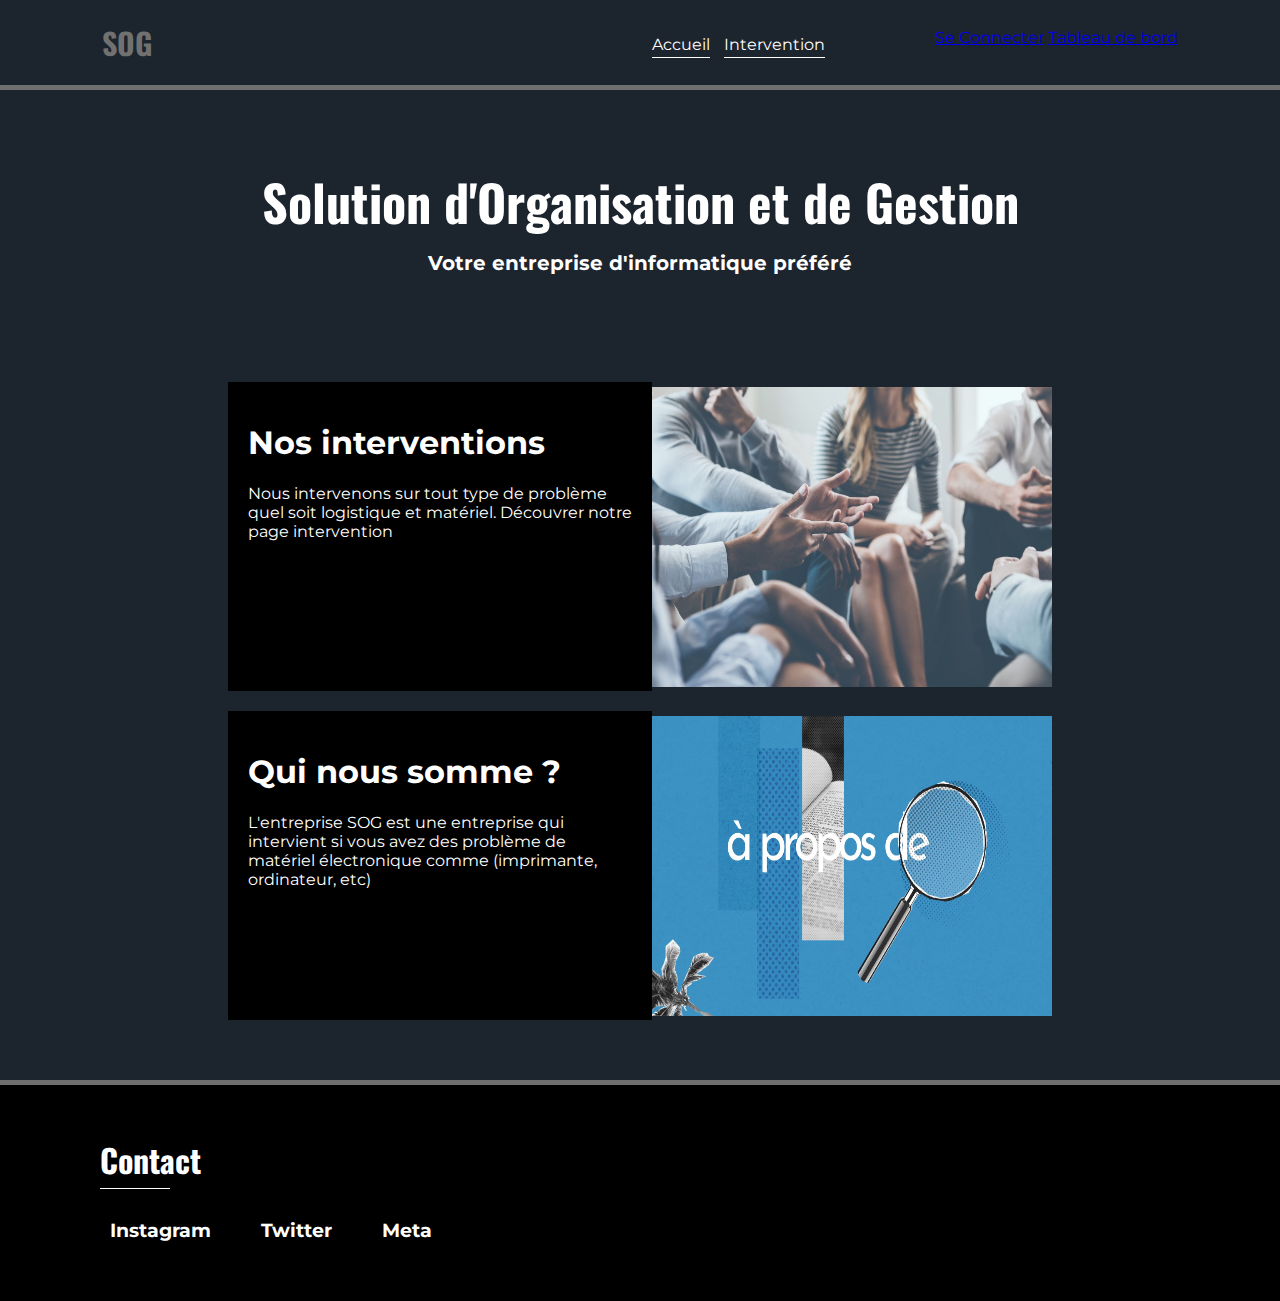
<file: E5-Conception et developpement d'applications/Site-SOG/PPE/index.html>
<!DOCTYPE html>
<html lang="en">
    <head>
        <meta charset="UTF-8">
        <meta name="viewport" content="width=device-width, initial-scale=1.0">
        <title>Solustions Organisation et de Gestion</title>
        <link rel="stylesheet" href="site_PPE_SOG/styles/styles.css">
    </head>
<body>
  <nav>
    <h1>SOG</h1>
    <div class ="onglets";>
      <a href="index.html">Accueil</a>
      <a href="intervention.html">Intervention</a>
    </div>
    <div class="profil">
      <a href="site_PPE_SOG/login.php">Se Connecter</a>
      <a href="Tableau_de_bord.html">Tableau de bord</a>
      </div>
    </div>

  </nav>
  <header>
    <h1>Solution d'Organisation et de Gestion </h1>
    <h4> Votre entreprise d'informatique préféré </h4>

  </header>

  <section class ="main" id="intervention">

    <div class="content">
      <div class="card">
        <div class="left">
          <h1>Nos interventions</h1>
          <p> Nous intervenons sur tout type de problème quel soit logistique et matériel. Découvrer notre page intervention</p>
        </div>

        <div class="right">
          <img src="site_PPE_SOG/img/intervention.jpg" alt="">
        </div>

      </div>
    </div>

    <div class="content">
      <div class="card">
        <div class="left">
          <h1>Qui nous somme ?</h1>
          <p> L'entreprise SOG est une entreprise qui intervient si vous avez des problème de matériel 
            électronique comme (imprimante, ordinateur, etc)
           </p>
        </div>

        <div class="right">
          <img src="site_PPE_SOG/img/apropos.jpg" alt="">
        </div>

      </div>
    </div>

  </section>

  <footer>
    <h1>Contact</h1>

    <div class="contact">
      <div class="contact">
        <h3> Instagram</h3>
        <p></p>
      </div>
      <div class="contact">
        <h3>Twitter</h3>
        <p></p>
      </div>
      <div class="contact">
        <h3>Meta</h3>
        <p></p>
      </div>
    </div>

</body>
</html>
</file>
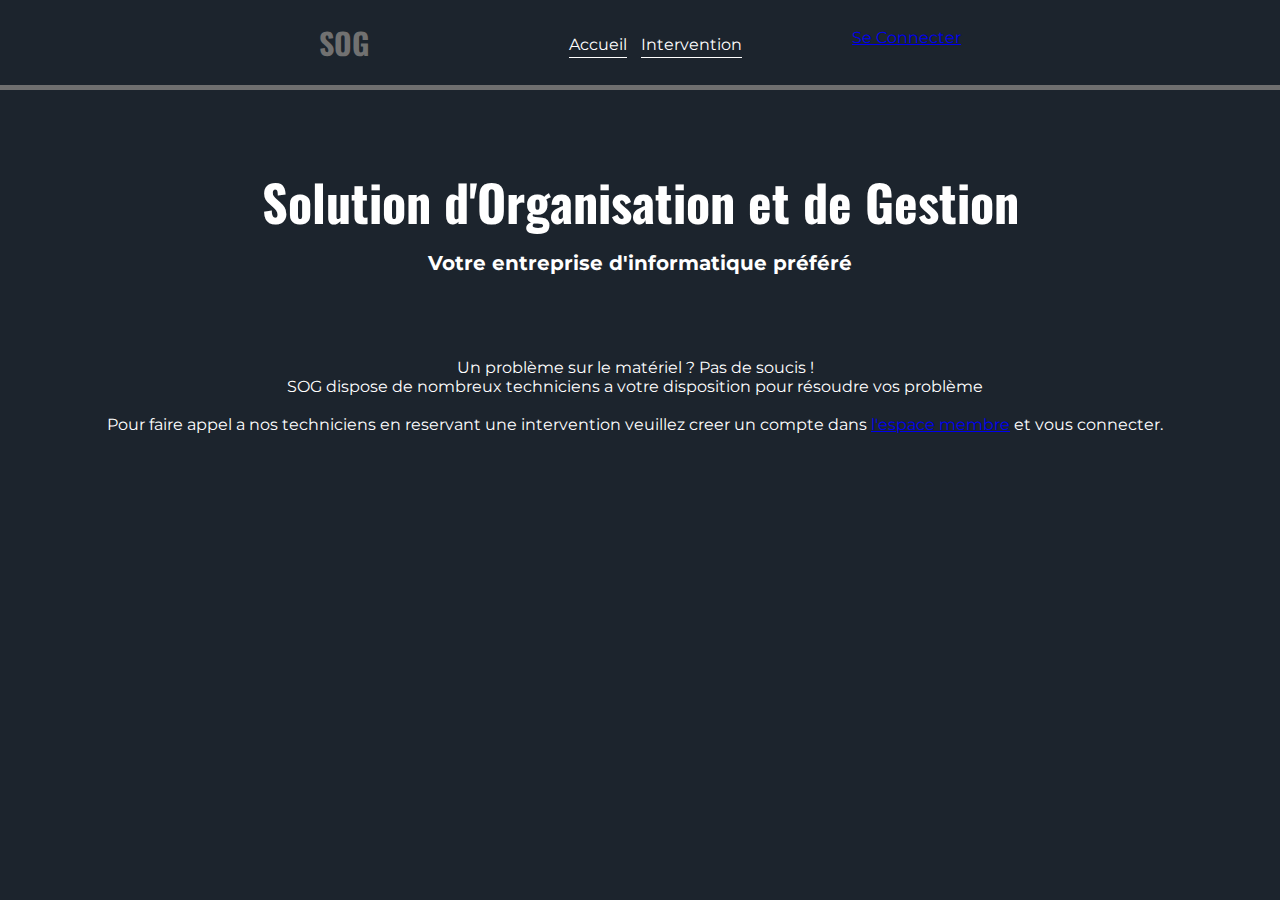
<file: E5-Conception et developpement d'applications/Site-SOG/PPE/intervention.html>
<!DOCTYPE html>
<html lang="en">
    <head>
        <meta charset="UTF-8">
        <meta name="viewport" content="width=device-width, initial-scale=1.0">
        <title>Solustions Organisation et de Gestion</title>
        <link rel="stylesheet" href="site_PPE_SOG/styles/intervention-1.css">
    </head>
<body>
  <nav>
    <h1>SOG</h1>
    <div class ="onglets";>
      <a href="index.html">Accueil</a>
      <a href="site_PPE_SOG/login.php">Intervention</a>
    </div>
    <div class="profil">
      <a href="site_PPE_SOG/login.php">Se Connecter</a>
      </div>
    </div>
  </nav>
  <header>
    <h1>Solution d'Organisation et de Gestion </h1>
    <h4> Votre entreprise d'informatique préféré </h4>
  </header>
  <div class="p">
    <center>
      <p>
        Un problème sur le matériel ? Pas de soucis ! <br>
        SOG dispose de nombreux techniciens a votre disposition pour résoudre vos problème <br><br>
        Pour faire appel a nos techniciens en reservant une intervention veuillez 
        creer un compte dans <a href="site_PPE_SOG/login.php">l'espace membre</a> et vous connecter.
      </p>
</center>
</div>

</body>
</html>
</file>
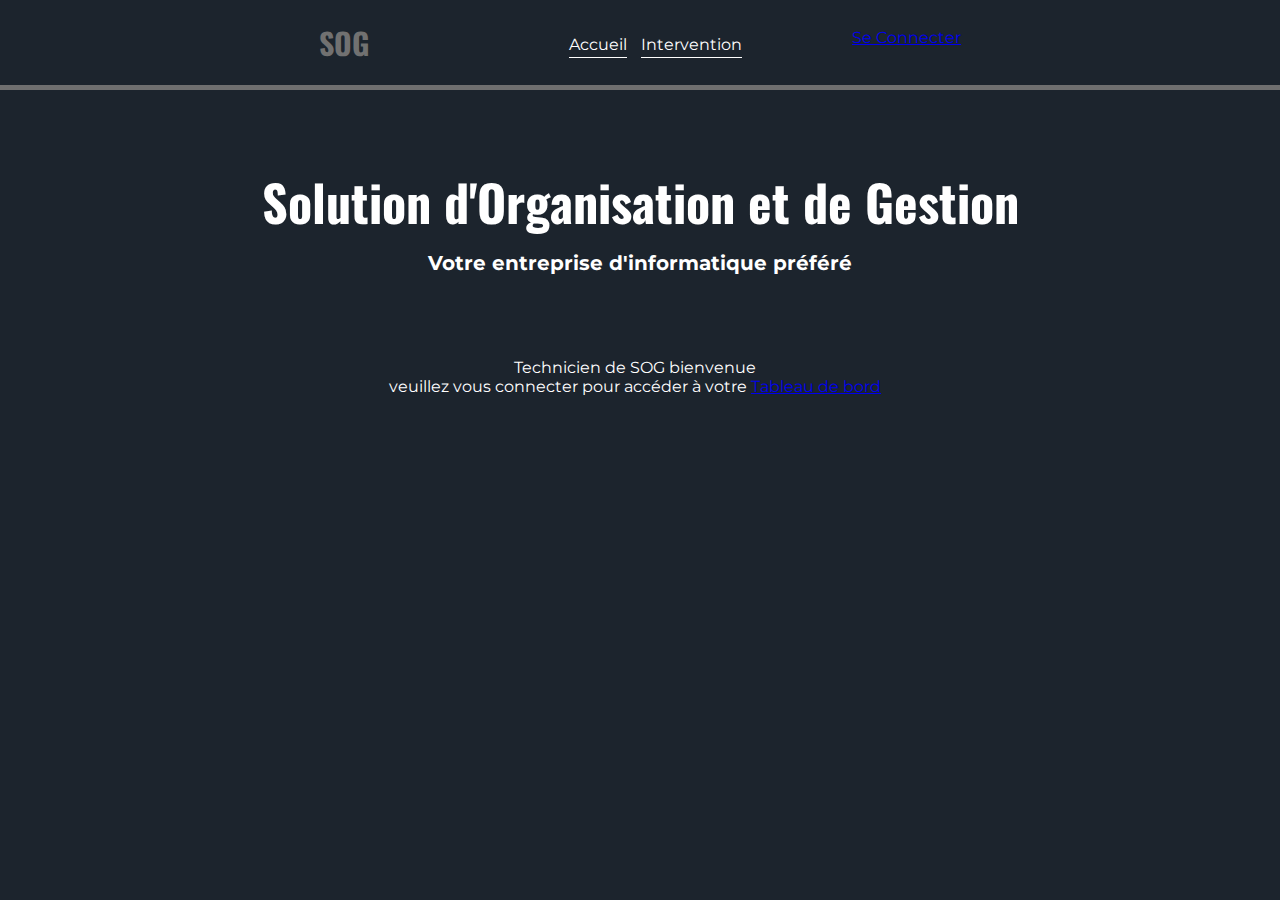
<file: E5-Conception et developpement d'applications/Site-SOG/PPE/Tableau_de_bord.html>
<!DOCTYPE html>
<html lang="en">
    <head>
        <meta charset="UTF-8">
        <meta name="viewport" content="width=device-width, initial-scale=1.0">
        <title>Solustions Organisation et de Gestion</title>
        <link rel="stylesheet" href="site_PPE_SOG/styles/intervention-1.css">
    </head>
<body>
  <nav>
    <h1>SOG</h1>
    <div class ="onglets";>
      <a href="index.html">Accueil</a>
      <a href="site_PPE_SOG/login.php">Intervention</a>
    </div>
    <div class="profil">
      <a href="site_PPE_SOG/login.php">Se Connecter</a>
      </div>
    </div>
  </nav>
  <header>
    <h1>Solution d'Organisation et de Gestion </h1>
    <h4> Votre entreprise d'informatique préféré </h4>
  </header>
  <div class="p">
    <center>
      <p>
        Technicien de SOG bienvenue <br>
        veuillez vous connecter pour accéder à votre 
        <a href="site_PPE_SOG/login.php">Tableau de bord</a>
      </p>
</center>
</div>

</body>
</html>
</file>
<file: E5-Conception et developpement d'applications/Site-SOG/PPE/site_PPE_SOG/styles/styles.css>
@import url('https://fonts.googleapis.com/css2?family=Montserrat:ital,wght@0,100..900;1,100..900&display=swap'); /*Montserrat*/
@import url('https://fonts.googleapis.com/css2?family=Oswald:wght@200..700&display=swap'); /*Oswald*/


body {
  margin: 0;
  padding: 0;
  font-family: 'Montserrat' , sans-serif;
  background: #1c242d;
}

.box {
  border: 1px solid #c4c4c4;
  padding: 30px 25px 10px 25px;
  background: white;
  margin: 30px auto;
  width: 360px;
}
h1.box-logo a {
  text-decoration:none;
}
h1.box-title {
  color: #AEAEAE;
  background: #f8f8f8;
  font-weight: 300;
  padding: 15px 25px;
  line-height: 30px;
  font-size: 25px;
  text-align:center;
  margin: -27px -26px 26px;
}
.box-button {
  border-radius: 5px;
  background: #d2483c;
  text-align: center;
  cursor: pointer;
  font-size: 19px;
  width: 100%;
  height: 51px;
  padding: 0;
  color: #fff;
  border: 0;
  outline:0;
}
.box-register
{
  text-align:center;
  margin-bottom:0px;
}
.box-register a
{
  text-decoration:none;
  font-size:12px;
  color:#666;
}
.box-input {
  font-size: 14px;
  background: #fff;
  border: 1px solid #ddd;
  margin-bottom: 25px;
  padding-left:10px;
  border-radius: 5px;
  width: 347px;
  height: 50px;
}
.box-input:focus {
    outline: none;
    border-color:#5c7186;
}

p.errorMessage {
    background-color: #e66262;
    border: #AA4502 1px solid;
    padding: 5px 10px;
    color: #FFFFFF;
    border-radius: 3px;
}

nav {
  display: flex;
  flex-wrap: wrap;
  justify-content: center;
  align-items: center;
  border-bottom: 5px solid #6f6f6f;
}

nav h1 {
  color: #717171;
font-family: 'Oswald' , sans-serif;
font-size: 30px;
}

nav .onglets{
  margin-top: 3px;
  margin-left: 500px;
}

nav .onglets a{
  text-decoration: none;
  color: #fff;
  margin-right: 10px;
  border-bottom: 1px solid #fff;
  padding-bottom: 3px;
}

nav .profil {
  margin-left: 100px;
  margin-bottom: 10px;
}

header {
  display: flex;
  flex-direction: column;
  align-items: center;
  background:url("https://img.freepik.com/photos-gratuite/main-humaine-tapant-clavier-ordinateur-nuit-generee-par-ia_188544-31050.jpg");
  background-size: cover;
  color: #fff;
  padding: 40px;
}

header h1{
  font-family: 'Oswald', sans-serif;
  font-size: 50px;
}

header h4{
  margin-top: -20px;
  font-size: 20px;
}

.main{
  margin-top: 40px;
  display: flex;
  flex-direction: column;
  align-items: center;
}

.main .content .card {
  display: flex;
  flex-wrap: wrap;
  justify-content: center;
  margin-bottom: 20px;
}

.main .content .card .left{
  flex: 0 0 30%;
  padding: 20px;
  background-color: black;
  color: #fff;
}

.main .content .card.right{
  flex: 0 0 70%;
}

.main .content .card .right img{
  height: 300px;
  width: 400px;
  margin-top: 5px;
}

footer{
  margin-top: 40px;
  border-top: 5px solid #6f6f6f;
  background-color: #000;
  color: #fff;
  padding: 30px 100px;
}

footer h1{
  font-family: 'Oswald' , sans-serif;
  border-bottom: 1px solid #fff;
  width: 6.5%;
  padding-bottom: 5px;
}

footer .contact{
  margin-top: -10px;
  display: flex;
  flex-wrap: wrap;
}

footer .contact .contact{
  margin-right: 30px;
  padding: 10px;
}

footer .contact .contact p{
  max-width: 300px;
}

.sucess{
  text-align: center;
  color: white;
}
.sucess a {
  text-decoration: none;
  color: #58aef7;
}
p.errorMessage {
    background-color: #e66262;
    border: #AA4502 1px solid;
    padding: 5px 10px;
    color: #FFFFFF;
    border-radius: 3px;
}

footer #contact{
  color: rgb(181, 181, 181);
}


@media screen and (max-width:600px) { /* onglet pour tel*/

  nav .onglets {
    margin-left: 0px;
    margin-bottom: 20px;

  }
}
</file>
<file: E5-Conception et developpement d'applications/Site-SOG/PPE/site_PPE_SOG/styles/intervention-1.css>
@import url('https://fonts.googleapis.com/css2?family=Montserrat:ital,wght@0,100..900;1,100..900&display=swap'); /*Montserrat*/
@import url('https://fonts.googleapis.com/css2?family=Oswald:wght@200..700&display=swap'); /*Oswald*/


body {
  margin: 0;
  padding: 0;
  font-family: 'Montserrat' , sans-serif;
  background: #1c242d;
}

body .php h2 {
 color : #fff;
}

.box {
  border: 1px solid #c4c4c4;
  padding: 30px 25px 10px 25px;
  background: white;
  margin: 30px auto;
  width: 360px;
}
h1.box-logo a {
  text-decoration:none;
}
h1.box-title {
  color: #AEAEAE;
  background: #f8f8f8;
  font-weight: 300;
  padding: 15px 25px;
  line-height: 30px;
  font-size: 25px;
  text-align:center;
  margin: -27px -26px 26px;
}
.box-button {
  border-radius: 5px;
  background: #d2483c;
  text-align: center;
  cursor: pointer;
  font-size: 19px;
  width: 100%;
  height: 51px;
  padding: 0;
  color: #fff;
  border: 0;
  outline:0;
}
.box-register
{
  text-align:center;
  margin-bottom:0px;
}
.box-register a
{
  text-decoration:none;
  font-size:12px;
  color:#666;
}
.box-input {
  font-size: 14px;
  background: #fff;
  border: 1px solid #ddd;
  margin-bottom: 25px;
  padding-left:10px;
  border-radius: 5px;
  width: 347px;
  height: 50px;
}
.box-input:focus {
    outline: none;
    border-color:#5c7186;
}

p.errorMessage {
    background-color: #e66262;
    border: #AA4502 1px solid;
    padding: 5px 10px;
    color: #FFFFFF;
    border-radius: 3px;
}

nav {
  display: flex;
  flex-wrap: wrap;
  justify-content: center;
  align-items: center;
  border-bottom: 5px solid #6f6f6f;
}

nav h1 {
  color: #717171;
font-family: 'Oswald' , sans-serif;
font-size: 30px;
}

nav .onglets{
  margin-top: 3px;
  margin-left: 200px;
}

nav .onglets a{
  text-decoration: none;
  color: #fff;
  margin-right: 10px;
  border-bottom: 1px solid #fff;
  padding-bottom: 3px;
}

nav .profil {
  margin-left: 100px;
  margin-bottom: 10px;
}

p {
  color: #fff;
  margin-right: 10px;
}

.image1 {
background-image: url(https://flex-it.fr/wp-content/uploads/2019/06/Logiciel-construction.jpg);
  display: inline-block;
  width: 600px;
  height: 400px;
  background-position: 50% 50%;
  background-size:120%;
  box-shadow: 5px 5px 20px 0px #03c4e6ac;
  border-radius: 100px !important;
  left: 50px;
  top: 30px;
  transform: scale(0.6);
}


.image2 {
  background-image: url(https://www.weodeo.com/wp-content/uploads/2021/05/AdobeStock_118280676.webp);
  display: inline-block;
  width: 600px;
  height: 400px;
  background-position: 50% 50%;
  background-size:120%;
  box-shadow: 5px 5px 20px 0px #fdfdfdac;
  border-radius: 100px !important;
  left: 0px;
  top: 30px;
  transform: scale(0.6);
  

}

header {
  display: flex;
  flex-direction: column;
  align-items: center;
  background:url("https://img.freepik.com/photos-gratuite/main-humaine-tapant-clavier-ordinateur-nuit-generee-par-ia_188544-31050.jpg");
  background-size: cover;
  color: #fff;
  padding: 40px;
}

header h1{
  font-family: 'Oswald', sans-serif;
  font-size: 50px;
}

header h4{
  margin-top: -20px;
  font-size: 20px;
}

.main{
  margin-top: 40px;
  display: flex;
  flex-direction: column;
  align-items: center;
}

.main .content .card {
  display: flex;
  flex-wrap: wrap;
  justify-content: center;
  margin-bottom: 20px;
}

.main .content .card .left{
  flex: 0 0 30%;
  padding: 20px;
  background-color: black;
  color: #fff;
}

.main .content .card.right{
  flex: 0 0 70%;
}

.main .content .card .right img{
  height: 300px;
  width: 400px;
  margin-top: 5px;
}

footer{
  margin-top: 40px;
  border-top: 5px solid #6f6f6f;
  background-color: #000;
  color: #fff;
  padding: 30px 100px;
}

footer h1{
  font-family: 'Oswald' , sans-serif;
  border-bottom: 1px solid #fff;
  width: 6.5%;
  padding-bottom: 5px;
}

footer .contact{
  margin-top: -10px;
  display: flex;
  flex-wrap: wrap;
}

footer .contact .contact{
  margin-right: 30px;
  padding: 10px;
}

footer .contact .contact p{
  max-width: 300px;
}

.sucess{
  text-align: center;
  color: white;
}
.sucess a {
  text-decoration: none;
  color: #58aef7;
}
p.errorMessage {
    background-color: #e66262;
    border: #AA4502 1px solid;
    padding: 5px 10px;
    color: #FFFFFF;
    border-radius: 3px;
}

footer #contact{
  color: rgb(181, 181, 181);
}
/*imzges technicien */
.tech{
  display: block;
  margin-left: auto;
  margin-right: auto;
  max-width: 100px;
  max-height: 100px;
  width: auto;
  height: auto;
}

@media screen and (max-width:600px) { /* onglet pour tel*/

  nav .onglets {
    margin-left: 0px;
    margin-bottom: 20px;

  }
}
</file>
